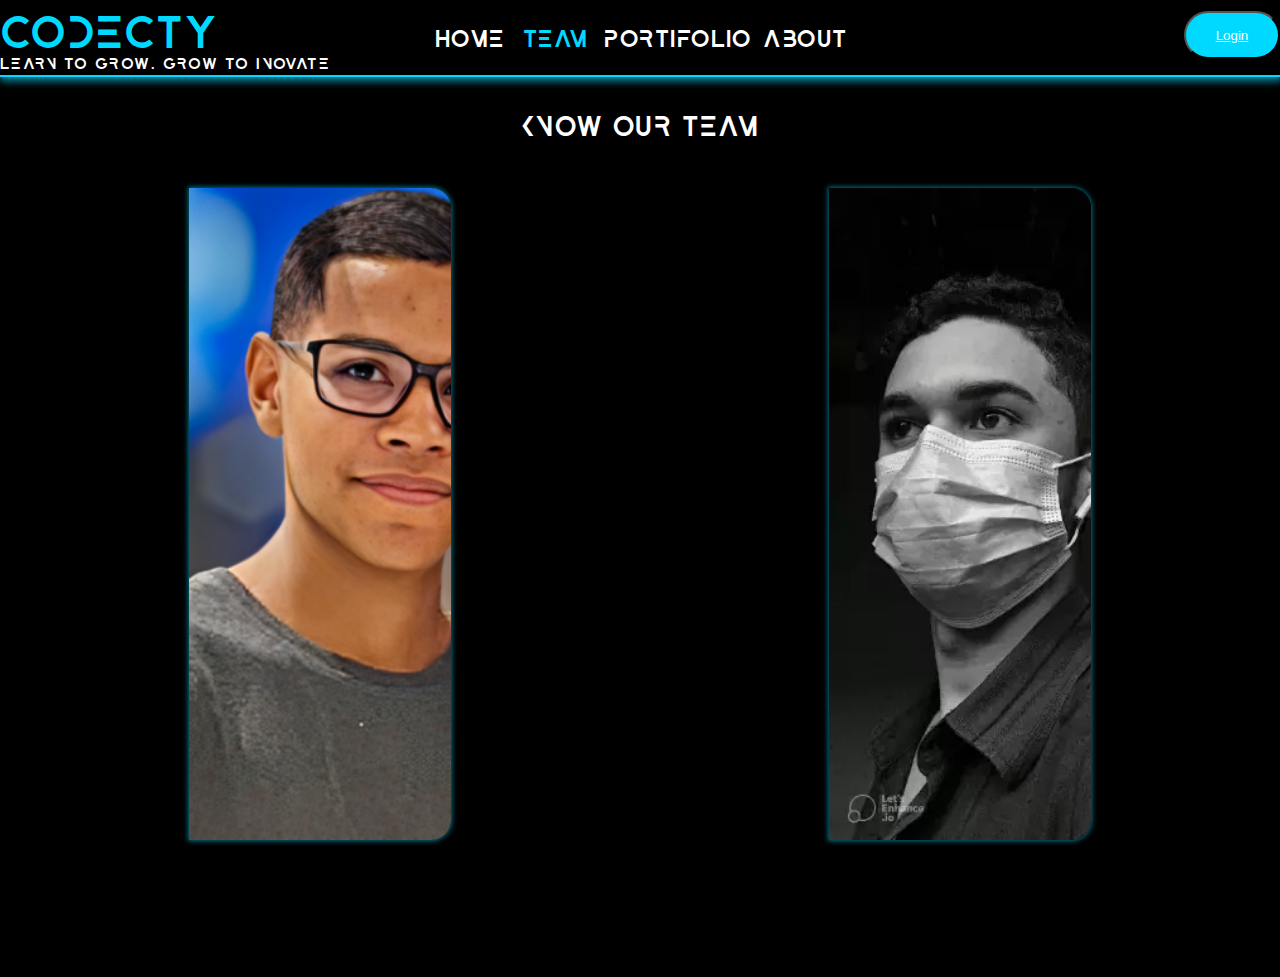
<file: pages/team.html>
<!DOCTYPE html>
<html lang="en-us">
<head>
    <meta charset="UTF-8">
    <meta http-equiv="X-UA-Compatible" content="IE=edge" >
    <meta name="viewport" content="width=device-width, initial-scale=1.0, shrink-to-fit=no">
    <meta name="msapplication-supportswebauthn" content="false">
    <meta name="msapplication-supportswebauthn" content="false">
    <meta name="robots" content="index, follow">
    <link rel="canonical" href="https://www.codecty.com/">
    <meta property="og:title" content="CODECTY">
    <meta http-equiv="content-language" content="en-US">
    <meta name="geo.region" content="US">
    <meta name="geo.region" content="CA">
    <meta name="geo.region" content="LATAM">
    <meta name="author" content="CODECTY">
    <meta name="copyright" content="© 2023 CODECTY">
    <meta name="keywords" content="tech team, HTML, CSS, JavaScript, Python, Django, Join, Codecty, University">
    <meta name="revisit-after" content="1 days">
    <meta name="rating" content="General">
    <meta name="msapplication-tap-highlight" content="no">
    <link rel="icon" href="/favicon.ico" type="image/x-icon">
    <meta property="og:url" content="https://www.codecty.com/">
    <meta property="og:type" content="website">
    <meta name="description" content="CODECTY is a young team, offering expertise in HTML, CSS, JS, Python, and Django. Discover our tech solutions today and join us to make a better world together.">
    <meta property="og:description" content="CODECTY is a young team, offering expertise in HTML, CSS, JS, Python, and Django. Discover our tech solutions today and join us to make a better world together.">
    <link rel="preload" href="../Fonts/CastoroTitling-Regular.woff2" as="font" type="font/woff2" crossorigin>
    <link rel="preload" href="../Fonts/IncompleetaRegular.woff2"  as="font" type="font/woff2" crossorigin>
    <link rel="stylesheet" href="../styles/header.css" type="text/css">
    <link rel="stylesheet" href="../styles/team.css" type="text/css">
    <link rel="icon" href="../img/ICONS/codecty_icon.png" type="image/x-icon">
    <title>CODECTY</title>
</head>
    <body>
        <header>
            <div class="logoPrincipal">
                <span id="logoName">
                    CODECTY
                </span>
                <span id="logoDesc">
                    LEARN TO GROW. GROW TO INOVATE
                </span>
            </div>
            <div class="navbar">
                <a href="../index.html" hreflang="en-us">Home</a>
                <a href="#" hreflang="en-us" style="color: #00d9ff;">Team</a>
                <a href="#" hreflang="en-us">Portifolio</a>
                <a href="#" hreflang="en-us">About</a>
            </div>
            <div class="lavlogin">
                <button name="btnLogin" id="btnLogin"><a href="./pages/login.html" hreflang="en-us">Login</a></button>
            </div>
        </header>
        <div class="fullSize">
            <div class="containerCard">
                <div class="card">
                    <div class="front Founder1"></div>
                    <div class="back">
                        <h2 class="name">Dhomini Viana</h2>
                        <p class="codectyRole">Founder of CODECTY</p>
                        <p class="profission">Frontend Developer</p>
                        <span class="technology">Technologies: <br>
                            
                            <div class="rowTech">
                                <span >HTML5 
                                    <img src="../img/tecnology_icons/Web/icons8-html5-color-96.png" alt="Html5 Logotipo" sizes="(max-width: 900px) 32px, 32px" srcset="..\img\tecnology_icons\Web\icons8-html5-color-32.png, ..\img\tecnology_icons\Web\icons8-html5-color-96.png">
                                </span>
                                <span class="w50">CSS3 
                                    <img src="../img/tecnology_icons/Web/icons8-css3-color-96.png" alt="css3 Logotipo" sizes="(max-width: 900px) 32px, 32px" srcset="..\img\tecnology_icons\Web\icons8-css3-color-32.png, ..\img\tecnology_icons\Web\icons8-css3-color-96.png">
                                </span>
                            
                            </div>
                            
                            <div class="rowTech">
                                <span >Figma 
                                    <img src="../img/tecnology_icons/Web/icons8-figma-color-96.png" alt="figma Logotipo" sizes="(max-width: 900px) 32px, 32px" srcset="..\img\tecnology_icons\Web\icons8-figma-color-32.png, ..\img\tecnology_icons\Web\icons8-figma-color-96.png">
                                </span>
                                <span class="w50">JavaScript 
                                    <img src="../img/tecnology_icons/Web/icons8-javascript-color-96.png" alt="javascript Logotipo" sizes="(max-width: 900px) 32px, 32px" srcset="..\img\tecnology_icons\Web\icons8-javascript-color-32.png, ..\img\tecnology_icons\Web\icons8-javascript-color-96.png">
                                </span>
                            </div>

                            <span>ReactJS 
                                <img src="../img/tecnology_icons/Web/icons8-react-color-hand-drawn-96.png" alt="ReactJs Logotipo" sizes="(max-width: 900px) 32px, 32px" srcset="..\img\tecnology_icons\Web\icons8-react-color-hand-drawn-32.png, ..\img\tecnology_icons\Web\icons8-react-color-hand-drawn-96.png">
                            </span>
                        </span>
                    </div>
                </div>
            </div>
            <span class="TeamContent">Know our team</span>
            <div class="containerCard">
                <div class="card">
                    <div class="front founder2"></div>
                    <div class="back">
                        <h2 class="name">Pedro Silva</h2>
                        <p class="codectyRole">Founder of CODECTY</p>
                        <p class="profission">Backend Developer</p>
                        <span class="technology">Technologies: <br>
                            
                            <div class="rowTech">
                                <span >HTML5 
                                    <img src="../img/tecnology_icons/Web/icons8-html5-color-96.png" alt="Html5 Logotipo" sizes="(max-width: 900px) 32px, 32px" srcset="..\img\tecnology_icons\Web\icons8-html5-color-32.png, ..\img\tecnology_icons\Web\icons8-html5-color-96.png">
                                </span>
                                <span class="w50">CSS3 
                                    <img src="../img/tecnology_icons/Web/icons8-css3-color-96.png" alt="css3 Logotipo" sizes="(max-width: 900px) 32px, 32px" srcset="..\img\tecnology_icons\Web\icons8-css3-color-32.png, ..\img\tecnology_icons\Web\icons8-css3-color-96.png">
                                </span>
                            
                            </div>
                            
                            <div class="rowTech">
                                <span >PYTHON 
                                    <img src="../img/tecnology_icons/Web/icons8-python-color-96.png" alt="Python Logotipo" sizes="(max-width: 900px) 32px, 32px" srcset="..\img\tecnology_icons\Web\icons8-python-color-32.png, ..\img\tecnology_icons\Web\icons8-python-color-96.png">
                                </span>
                                <span class="w50">DJANGO 
                                    <img src="../img/tecnology_icons/Web/icons8-django-color-96.png" alt="django Logotipo" sizes="(max-width: 900px) 32px, 32px" srcset="..\img\tecnology_icons\Web\icons8-django-color-32.png, ..\img\tecnology_icons\Web\icons8-django-color-96.png">
                                </span>
                            </div>

                            <span>AWS 
                                <img src="../img/tecnology_icons/Web/icons8-amazon-web-services-color-96.png" alt="amazon web service Logotipo" sizes="(max-width: 900px) 32px, 32px" srcset="..\img\tecnology_icons\Web\icons8-amazon-web-services-color-32.png, ..\img\tecnology_icons\Web\icons8-amazon-web-services-color-96.png">
                            </span>
                        </span>
                    </div>
                </div>
            </div>
        </div>

    </body>
</html>
</file>
<file: styles/header.css>
@font-face {
  font-family: incompletaRegular;
  src: url(../Fonts/IncompleetaRegular.woff2);
}
*{
  color: white;
}
header{
  width: 100%;
  display: flex;
  font-family: 'incompletaRegular';
  border-bottom: #00d9ff solid 2px;
  -webkit-box-shadow: 1px 3px 8px 1px rgba(0,217,255,0.66);
  -moz-box-shadow: 1px 3px 8px 1px rgba(0,217,255,0.66);
  box-shadow: 1px 3px 8px 1px rgba(0,217,255,0.66);
  padding-bottom: 5px;
  justify-content: space-between;
  max-height: 18vh;
  align-items: center;
  align-self: center;
  vertical-align: middle;
}
.logoPrincipal{
  width: 33.3%;
  display: flex;
  flex-direction: column;
}
.navbar a{
  min-width: 17.5%;
  display: flex;
  justify-content: center;
  align-items: center;
}
.navbar a:hover{
  font-size: 1.47rem;
  transition: all 0.2s ease-in-out;
  backdrop-filter: 40px;
  border-radius: 0 20px 20px 0;
  letter-spacing: 0.2rem;
}
#logoName{
  font-size: 2.8rem;
  color: #00d9ff;
}
.navbar{
  width: 33.3%;
  display: flex;
  align-items: center;
  justify-content: space-around;
}
.navbar a{
  text-decoration: none;
  font-size: 1.5rem;
  color: #fff;
}
.lavlogin{
  width: 33.3%;
  display: flex;
  justify-content: flex-end;
  align-items: center;
}
.lavlogin button{
  background-color: #00d9ff;
  color:#000;
  border-radius: 25px;
  width: 6rem;
  height: 3rem;
  cursor: pointer;
}
@media (max-width: 1100px){
  .navbar{
    display: none;
    }
  .logoPrincipal{
    width: 50%;
  }
  .lavlogin{
    width: 50%;
  }
}
@media (max-width: 600px) {
  #logoName{
    color: #fff;
  }
  .logoPrincipal{
    padding-bottom: 0.5rem;
  }
  #logoDesc{
    display: none;
  }
}
</file>
<file: styles/team.css>
@font-face {
    font-family: 'IncompleetaRegular';
    src: url('../Fonts/IncompleetaRegular.woff2') format('woff2');
    font-display: swap;
  }
  @font-face {
    font-family: 'Castoro';
    src: url('../Fonts/CastoroTitling-Regular.woff2') format('woff2');
    /* src: url('../Fonts/CastoroTitling-Regular.woff') format('woff'); */
    font-display: swap;
  }
*{
    margin: 0;
    padding: 0;
    box-sizing: border-box;
}

body{
    height: 100vh;
    overflow: hidden;
    background: #000000;
    font-family: 'IncompleetaRegular', 'Castoro';
    color: #00002389;
    letter-spacing: 0.09rem;
}
.fullSize{
    width: 100vw;
    height: 100vh;
    display: flex;
    justify-content: space-around;
    align-items: center;
}
.TeamContent{
    margin-bottom: 90vh;
    font-size: 1.75rem;
    position: absolute;
    transition: all 0.4s ease-in-out;
}
.TeamContent:hover{
    letter-spacing: 0.15rem;
    transition: all 0.4s ease-in-out;
    font-size: 1.95rem;
}
.containerCard{
    width: 20.5%;
    height: 72.5%;
    perspective: 750px;
    margin-bottom: 2%;
}

.card{
    height: 100%;
    width: 100%;
    position: relative;
    transition: transform 1500ms;
    transform-style: preserve-3d;
}

.containerCard:hover > .card{
    cursor: pointer;
    transform: rotateY(180deg);
}

.front,
.back{
    height: 100%;
    width: 100%;
    backdrop-filter: 40px;
    border-radius: 0 20px 20px 0;
    box-shadow: 0 0 5px 1px #FF008869;
    position: absolute;
    backface-visibility: hidden;
    transition: all 0.4s ease-in-out;
}

.front{
    background-image: url(../img/members/dhomini_pic-_1_.webp);
    background-size:cover;
    object-fit: fill;
    background-repeat: no-repeat;
    box-shadow: 0 0 5px 1px #00d9ff89;
}
.Founder1{
    background-position: center;
}
.founder2{
    background-image: url(../img/members/pedro-codecty.webp)!important;
}

.back{
    transition: all 0.4s ease-in-out;
    background-color: #00d9ff09;
    transform: rotateY(180deg);
    display: flex;
    flex-direction: column;
    justify-content: center;
    align-items: center;
    gap: 1.35rem;
    width: 100%;
    height: 100%;
}
.technology{
    margin-top: 5%;
    height: 50%;
    width: 100%;
    display: flex;
    flex-direction: column;
    align-items: center;
    justify-content: space-around;
}

.rowTech{
    display: flex;
    justify-content: space-around;
    width: 100%;
    height: 20%;
}

.rowTech span,
.technology span{
    display: flex;
    align-items: center;
    width: 35%;
    justify-content: space-around;
}

span img{
    margin-top: 6%;
}
::-moz-selection {
    background: #000;
    color: #00d9ff;
  }
  ::-webkit-selection{
    background: #000;
    color: #00d9ff;
  }
  ::selection {
    background: #000;
    color: #00d9ff;
  }
@media (max-width: 900px) {
    .front{
        background-size: cover;
    }
    .back{
        font-size: 0.35rem;
    }
    .rowTech span img{
        max-height: 0.8rem;
        max-width: 0.8rem;
    }
    .technology span img{
        max-height: 0.8rem;
        max-width: 0.8rem;
    }
    .containerCard{
        max-height: 70vh;
        max-width: 20vw;
    }
}
</file>
